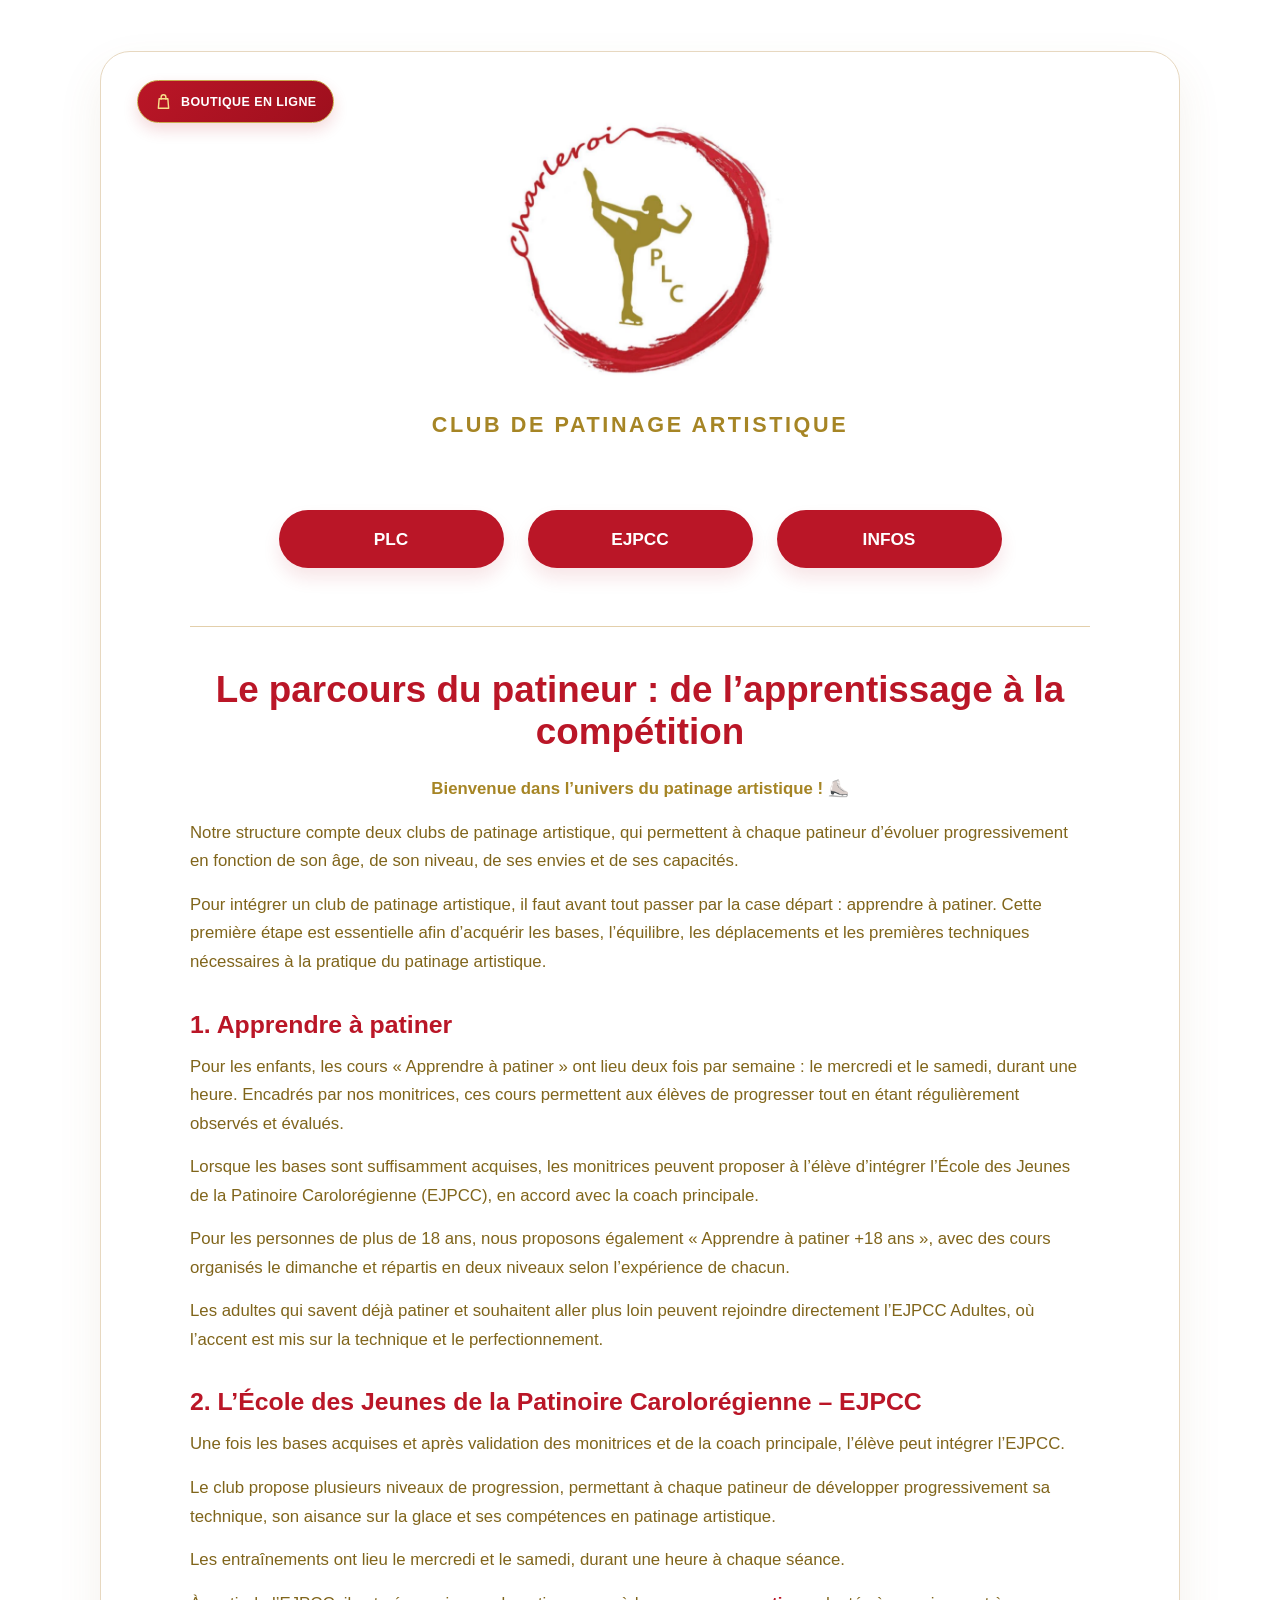
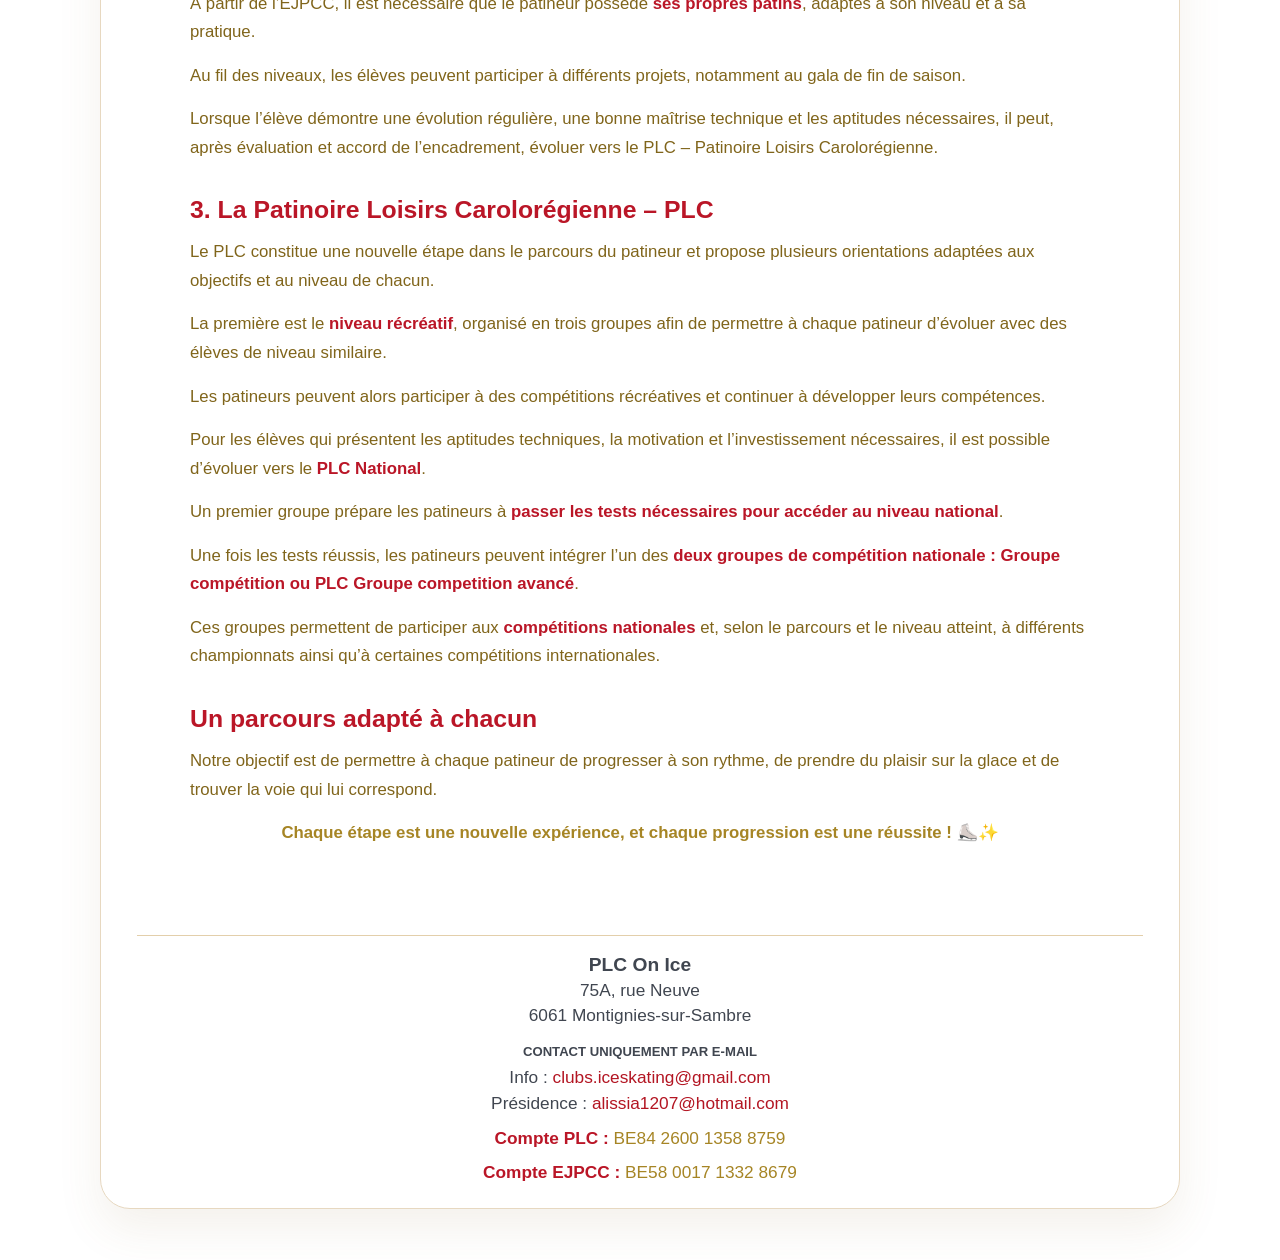
<file: index.html>
<!doctype html><html lang="fr"><head><meta charset="utf-8"><meta name="viewport" content="width=device-width,initial-scale=1"><title>PLC On Ice · Club de patinage artistique</title><link rel="stylesheet" href="/style.css"><link rel="stylesheet" href="/shop.css"><link rel="icon" href="/favicon.png"></head><body><main class="page"><section class="card home-card"><a class="shop-button home-shop-button" href="https://proshop.plc-on-ice.be" target="_blank" rel="noopener noreferrer" aria-label="Ouvrir la boutique en ligne dans un nouvel onglet"><svg aria-hidden="true" viewBox="0 0 24 24"><path d="M6.5 8.5h11l1 12h-13l1-12Z"/><path d="M9 9V6.5a3 3 0 0 1 6 0V9"/></svg><span>Boutique en ligne</span></a><div class="home-content"><img class="home-logo" src="/logo.png" alt="Logo PLC On Ice"><h1 class="home-title">Club de patinage artistique</h1><nav class="actions"><a class="button" href="/plc/">PLC</a><a class="button" href="/ejpcc/">EJPCC</a><a class="button" href="/informations/">Infos</a></nav><article class="journey"><h2>Le parcours du patineur : de l’apprentissage à la compétition</h2><p class="highlight">Bienvenue dans l’univers du patinage artistique ! ⛸️</p><p>Notre structure compte deux clubs de patinage artistique, qui permettent à chaque patineur d’évoluer progressivement en fonction de son âge, de son niveau, de ses envies et de ses capacités.</p><p>Pour intégrer un club de patinage artistique, il faut avant tout passer par la case départ : apprendre à patiner. Cette première étape est essentielle afin d’acquérir les bases, l’équilibre, les déplacements et les premières techniques nécessaires à la pratique du patinage artistique.</p><h3>1. Apprendre à patiner</h3><p>Pour les enfants, les cours « Apprendre à patiner » ont lieu deux fois par semaine : le mercredi et le samedi, durant une heure. Encadrés par nos monitrices, ces cours permettent aux élèves de progresser tout en étant régulièrement observés et évalués.</p><p>Lorsque les bases sont suffisamment acquises, les monitrices peuvent proposer à l’élève d’intégrer l’École des Jeunes de la Patinoire Carolorégienne (EJPCC), en accord avec la coach principale.</p><p>Pour les personnes de plus de 18 ans, nous proposons également « Apprendre à patiner +18 ans », avec des cours organisés le dimanche et répartis en deux niveaux selon l’expérience de chacun.</p><p>Les adultes qui savent déjà patiner et souhaitent aller plus loin peuvent rejoindre directement l’EJPCC Adultes, où l’accent est mis sur la technique et le perfectionnement.</p><h3>2. L’École des Jeunes de la Patinoire Carolorégienne – EJPCC</h3><p>Une fois les bases acquises et après validation des monitrices et de la coach principale, l’élève peut intégrer l’EJPCC.</p><p>Le club propose plusieurs niveaux de progression, permettant à chaque patineur de développer progressivement sa technique, son aisance sur la glace et ses compétences en patinage artistique.</p><p>Les entraînements ont lieu le mercredi et le samedi, durant une heure à chaque séance.</p><p>À partir de l’EJPCC, il est nécessaire que le patineur possède <strong>ses propres patins</strong>, adaptés à son niveau et à sa pratique.</p><p>Au fil des niveaux, les élèves peuvent participer à différents projets, notamment au gala de fin de saison.</p><p>Lorsque l’élève démontre une évolution régulière, une bonne maîtrise technique et les aptitudes nécessaires, il peut, après évaluation et accord de l’encadrement, évoluer vers le PLC – Patinoire Loisirs Carolorégienne.</p><h3>3. La Patinoire Loisirs Carolorégienne – PLC</h3><p>Le PLC constitue une nouvelle étape dans le parcours du patineur et propose plusieurs orientations adaptées aux objectifs et au niveau de chacun.</p><p>La première est le <strong>niveau récréatif</strong>, organisé en trois groupes afin de permettre à chaque patineur d’évoluer avec des élèves de niveau similaire.</p><p>Les patineurs peuvent alors participer à des compétitions récréatives et continuer à développer leurs compétences.</p><p>Pour les élèves qui présentent les aptitudes techniques, la motivation et l’investissement nécessaires, il est possible d’évoluer vers le <strong>PLC National</strong>.</p><p>Un premier groupe prépare les patineurs à <strong>passer les tests nécessaires pour accéder au niveau national</strong>.</p><p>Une fois les tests réussis, les patineurs peuvent intégrer l’un des <strong>deux groupes de compétition nationale : Groupe compétition ou PLC Groupe competition avancé</strong>.</p><p>Ces groupes permettent de participer aux <strong>compétitions nationales</strong> et, selon le parcours et le niveau atteint, à différents championnats ainsi qu’à certaines compétitions internationales.</p><h3>Un parcours adapté à chacun</h3><p>Notre objectif est de permettre à chaque patineur de progresser à son rythme, de prendre du plaisir sur la glace et de trouver la voie qui lui correspond.</p><p class="highlight">Chaque étape est une nouvelle expérience, et chaque progression est une réussite ! ⛸️✨</p></article></div><footer><strong>PLC On Ice</strong><address>75A, rue Neuve<br>6061 Montignies-sur-Sambre</address><h2>Contact uniquement par e-mail</h2><p>Info : <a href="mailto:clubs.iceskating@gmail.com">clubs.iceskating@gmail.com</a></p><p>Présidence : <a href="mailto:alissia1207@hotmail.com">alissia1207@hotmail.com</a></p><p class="account"><strong>Compte PLC :</strong> BE84 2600 1358 8759</p><p class="account"><strong>Compte EJPCC :</strong> BE58 0017 1332 8679</p></footer></section></main></body></html>
</file>
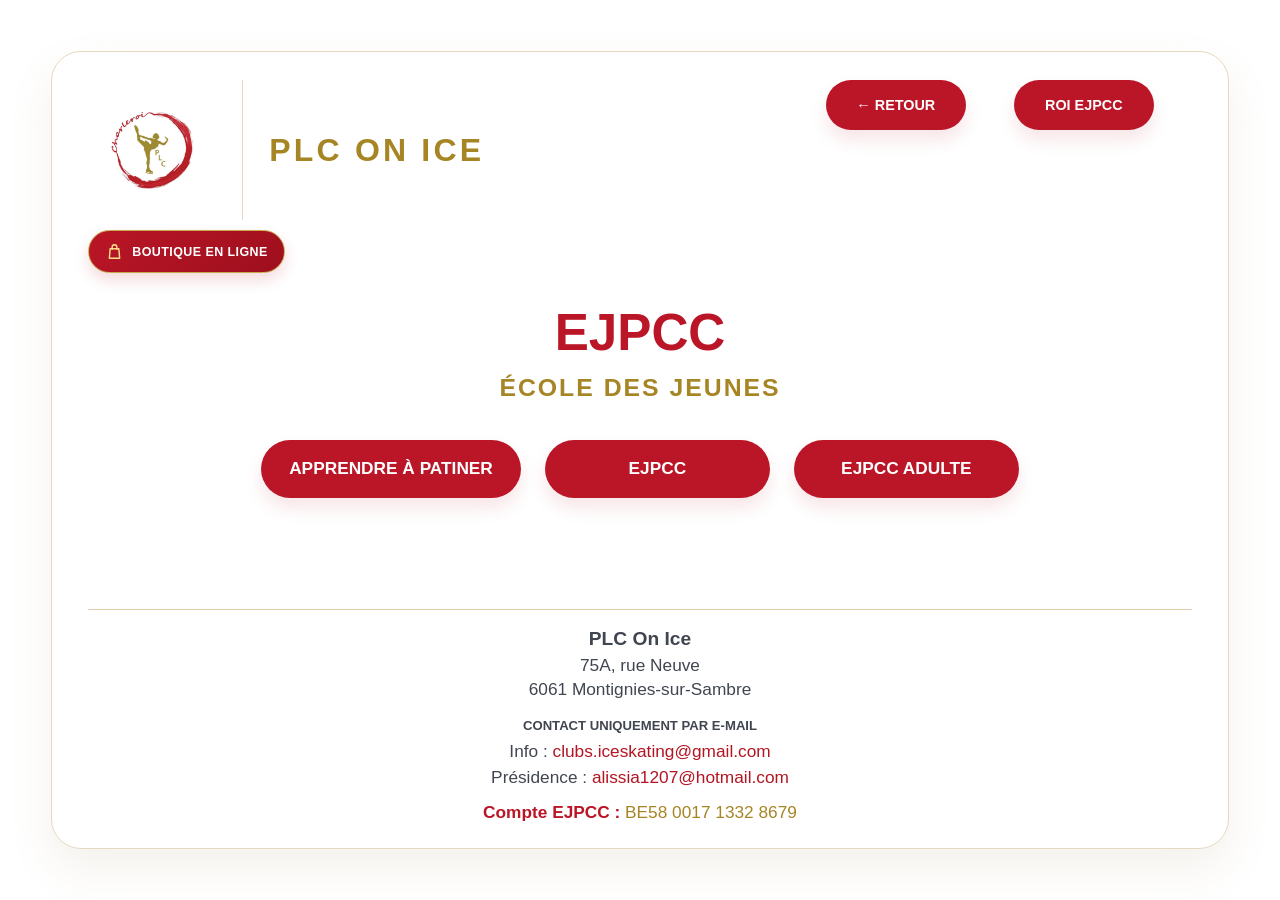
<file: ejpcc/index.html>
<!doctype html><html lang="fr"><head><meta charset="utf-8"><meta name="viewport" content="width=device-width,initial-scale=1"><title>EJPCC · PLC On Ice</title><meta name="description" content="Club de patinage artistique PLC On Ice à Montignies-sur-Sambre"><link rel="stylesheet" href="/style.css"><link rel="stylesheet" href="/shop.css"><link rel="icon" href="/favicon.png"><link rel="manifest" href="/manifest.json"></head><body><main class="page"><section class="card"><div class="topline"><div class="brand-area"><a class="brand" href="/"><img src="/logo.png" alt="Logo PLC On Ice"><span>PLC On Ice</span></a><a class="shop-button" href="https://proshop.plc-on-ice.be" target="_blank" rel="noopener noreferrer" aria-label="Ouvrir la boutique en ligne dans un nouvel onglet"><svg aria-hidden="true" viewBox="0 0 24 24"><path d="M6.5 8.5h11l1 12h-13l1-12Z"/><path d="M9 9V6.5a3 3 0 0 1 6 0V9"/></svg><span>Boutique en ligne</span></a></div><nav aria-label="Navigation de la page" style="display:flex;gap:10px;flex-wrap:wrap;justify-content:flex-end"><a class="button header-button" href="/">← Retour</a><a class="button header-button" href="/ejpcc/club/reglement/">ROI EJPCC</a></nav></div><section class="content"><h1 class="ejpcc-title">EJPCC</h1><p class="subtitle">École des jeunes</p><nav class="actions"><a class="button" href="/ejpcc/apprendre-a-patiner/">Apprendre à patiner</a><a class="button" href="/ejpcc/club/">EJPCC</a><a class="button" href="/ejpcc/adulte/">EJPCC Adulte</a></nav></section><footer><strong>PLC On Ice</strong><address>75A, rue Neuve<br>6061 Montignies-sur-Sambre</address><h2>Contact uniquement par e-mail</h2><p>Info : <a href="mailto:clubs.iceskating@gmail.com">clubs.iceskating@gmail.com</a></p><p>Présidence : <a href="mailto:alissia1207@hotmail.com">alissia1207@hotmail.com</a></p><p class="account"><strong>Compte EJPCC :</strong> BE58 0017 1332 8679</p></footer></section></main></body></html>
</file>
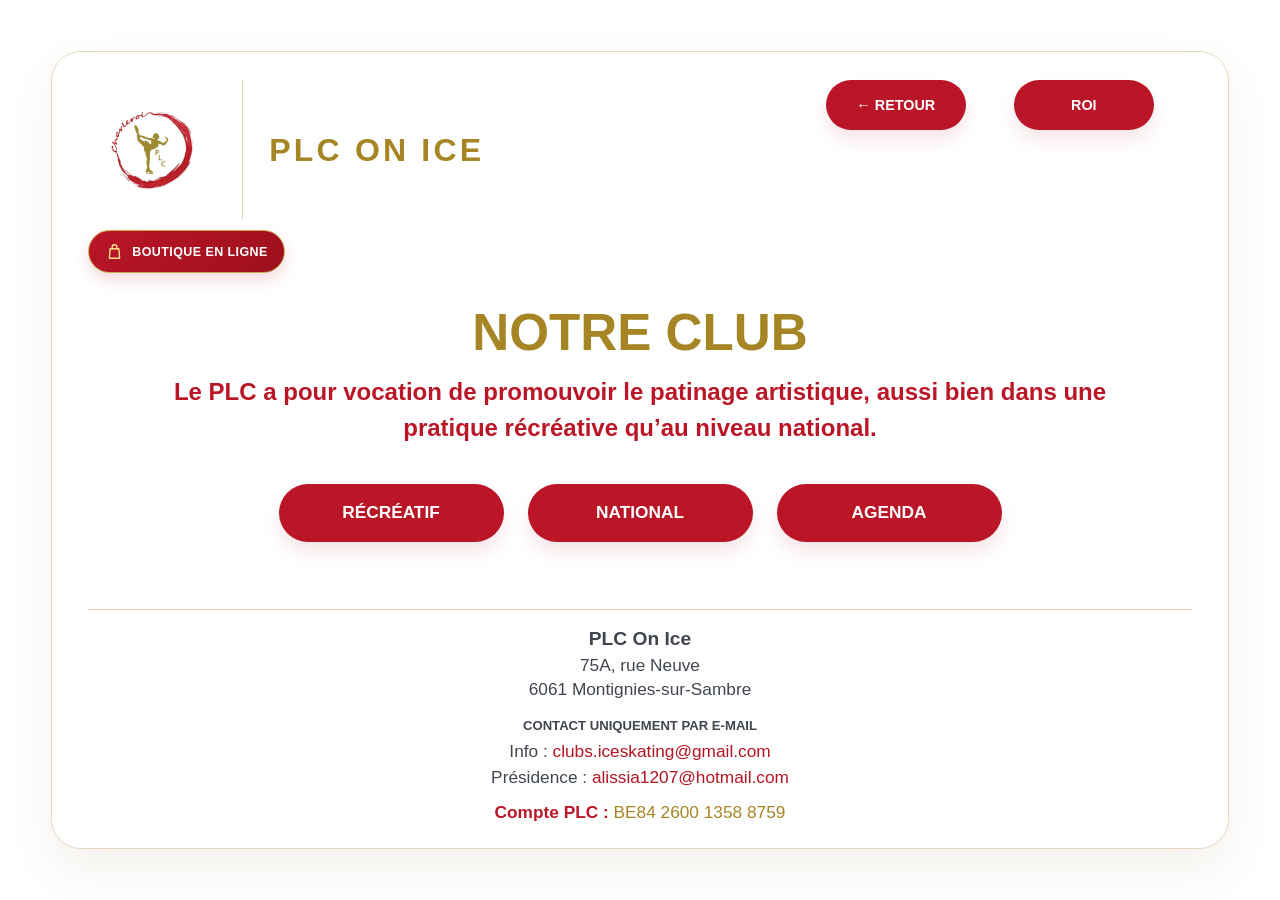
<file: plc/index.html>
<!doctype html><html lang="fr"><head><meta charset="utf-8"><meta name="viewport" content="width=device-width,initial-scale=1"><title>PLC · PLC On Ice</title><meta name="description" content="Club de patinage artistique PLC On Ice à Montignies-sur-Sambre"><link rel="stylesheet" href="/style.css"><link rel="stylesheet" href="/shop.css"><link rel="icon" href="/favicon.png"><link rel="manifest" href="/manifest.json"></head><body><main class="page"><section class="card"><div class="topline"><div class="brand-area"><a class="brand" href="/"><img src="/logo.png" alt="Logo PLC On Ice"><span>PLC On Ice</span></a><a class="shop-button" href="https://proshop.plc-on-ice.be" target="_blank" rel="noopener noreferrer" aria-label="Ouvrir la boutique en ligne dans un nouvel onglet"><svg aria-hidden="true" viewBox="0 0 24 24"><path d="M6.5 8.5h11l1 12h-13l1-12Z"/><path d="M9 9V6.5a3 3 0 0 1 6 0V9"/></svg><span>Boutique en ligne</span></a></div><nav aria-label="Navigation de la page" style="display:flex;gap:10px;flex-wrap:wrap;justify-content:flex-end"><a class="button header-button" href="/">← Retour</a><a class="button header-button" href="/plc/recreatif/reglement/">ROI</a></nav></div><section class="content"><h1>Notre club</h1><p class="intro">Le PLC a pour vocation de promouvoir le patinage artistique, aussi bien dans une pratique récréative qu’au niveau national.</p><nav class="actions"><a class="button" href="/plc/recreatif/">Récréatif</a><a class="button" href="/plc/national/">National</a><a class="button" href="https://agenda.plc-on-ice.be/connexion">Agenda</a></nav></section><footer><strong>PLC On Ice</strong><address>75A, rue Neuve<br>6061 Montignies-sur-Sambre</address><h2>Contact uniquement par e-mail</h2><p>Info : <a href="mailto:clubs.iceskating@gmail.com">clubs.iceskating@gmail.com</a></p><p>Présidence : <a href="mailto:alissia1207@hotmail.com">alissia1207@hotmail.com</a></p><p class="account"><strong>Compte PLC :</strong> BE84 2600 1358 8759</p></footer></section></main></body></html>
</file>
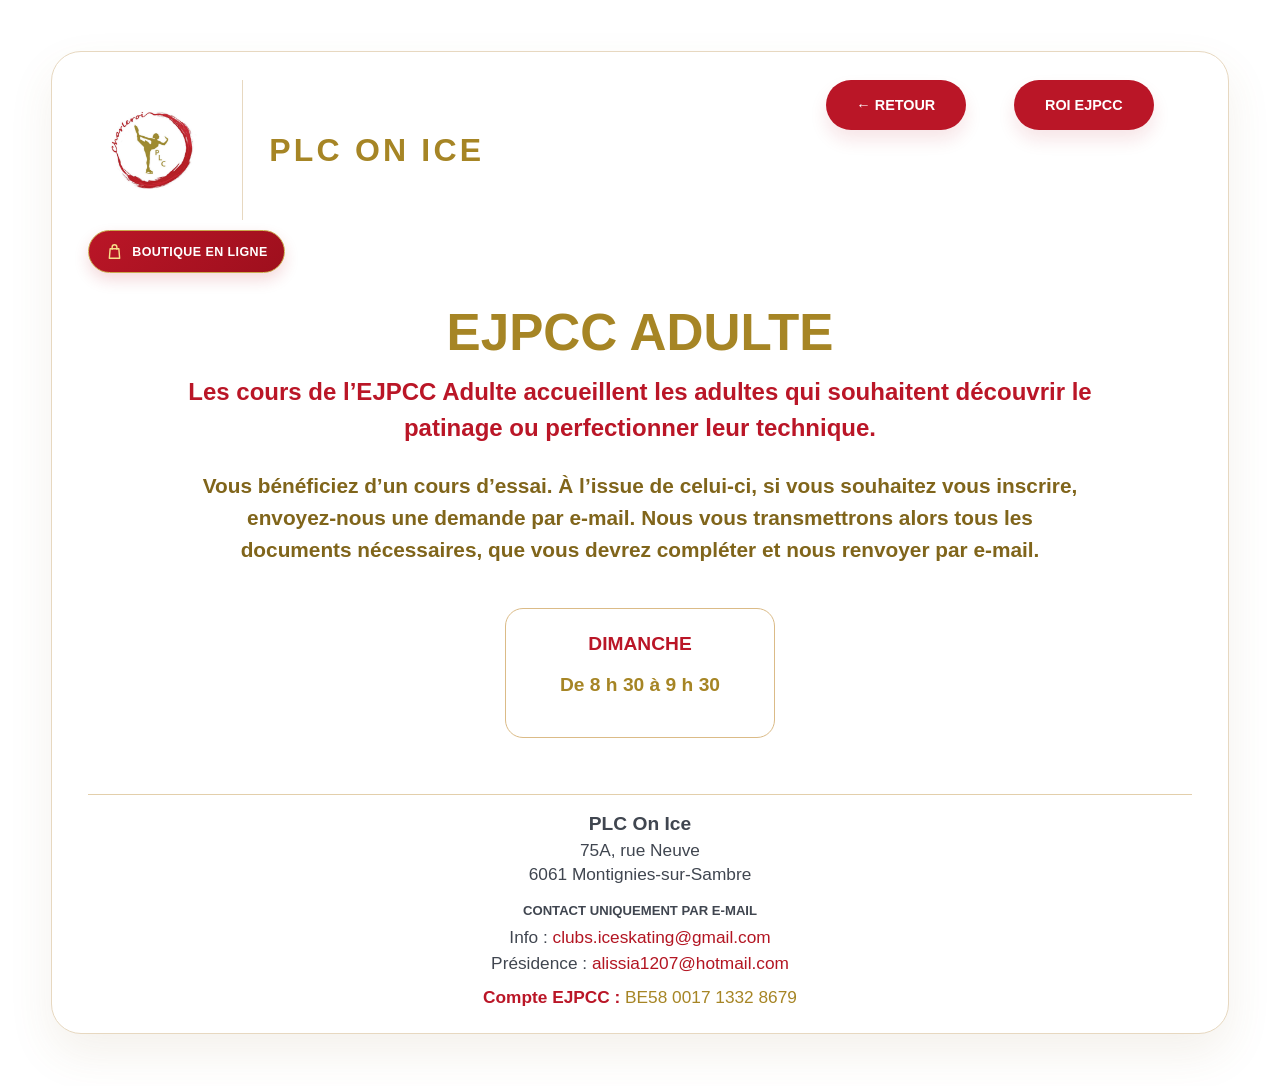
<file: ejpcc/adulte/index.html>
<!doctype html><html lang="fr"><head><meta charset="utf-8"><meta name="viewport" content="width=device-width,initial-scale=1"><title>EJPCC Adulte · PLC On Ice</title><meta name="description" content="Club de patinage artistique PLC On Ice à Montignies-sur-Sambre"><link rel="stylesheet" href="/style.css"><link rel="stylesheet" href="/shop.css"><link rel="icon" href="/favicon.png"><link rel="manifest" href="/manifest.json"></head><body><main class="page"><section class="card"><div class="topline"><div class="brand-area"><a class="brand" href="/ejpcc/"><img src="/logo.png" alt="Logo PLC On Ice"><span>PLC On Ice</span></a><a class="shop-button" href="https://proshop.plc-on-ice.be" target="_blank" rel="noopener noreferrer" aria-label="Ouvrir la boutique en ligne dans un nouvel onglet"><svg aria-hidden="true" viewBox="0 0 24 24"><path d="M6.5 8.5h11l1 12h-13l1-12Z"/><path d="M9 9V6.5a3 3 0 0 1 6 0V9"/></svg><span>Boutique en ligne</span></a></div><nav aria-label="Navigation de la page" style="display:flex;gap:10px;flex-wrap:wrap;justify-content:flex-end"><a class="button header-button" href="/ejpcc/">← Retour</a><a class="button header-button" href="/ejpcc/club/reglement/">ROI EJPCC</a></nav></div><section class="content"><h1>EJPCC Adulte</h1><p class="intro">Les cours de l’EJPCC Adulte accueillent les adultes qui souhaitent découvrir le patinage ou perfectionner leur technique.</p><p class="note">Vous bénéficiez d’un cours d’essai. À l’issue de celui-ci, si vous souhaitez vous inscrire, envoyez-nous une demande par e-mail. Nous vous transmettrons alors tous les documents nécessaires, que vous devrez compléter et nous renvoyer par e-mail.</p><div class="details centered-hours" style="display:flex;justify-content:center;flex-wrap:wrap"><article class="detail" style="flex:0 1 270px;width:100%"><h2>Dimanche</h2><p>De 8 h 30 à 9 h 30 </p></article></div></section><footer><strong>PLC On Ice</strong><address>75A, rue Neuve<br>6061 Montignies-sur-Sambre</address><h2>Contact uniquement par e-mail</h2><p>Info : <a href="mailto:clubs.iceskating@gmail.com">clubs.iceskating@gmail.com</a></p><p>Présidence : <a href="mailto:alissia1207@hotmail.com">alissia1207@hotmail.com</a></p><p class="account"><strong>Compte EJPCC :</strong> BE58 0017 1332 8679</p></footer></section></main></body></html>
</file>
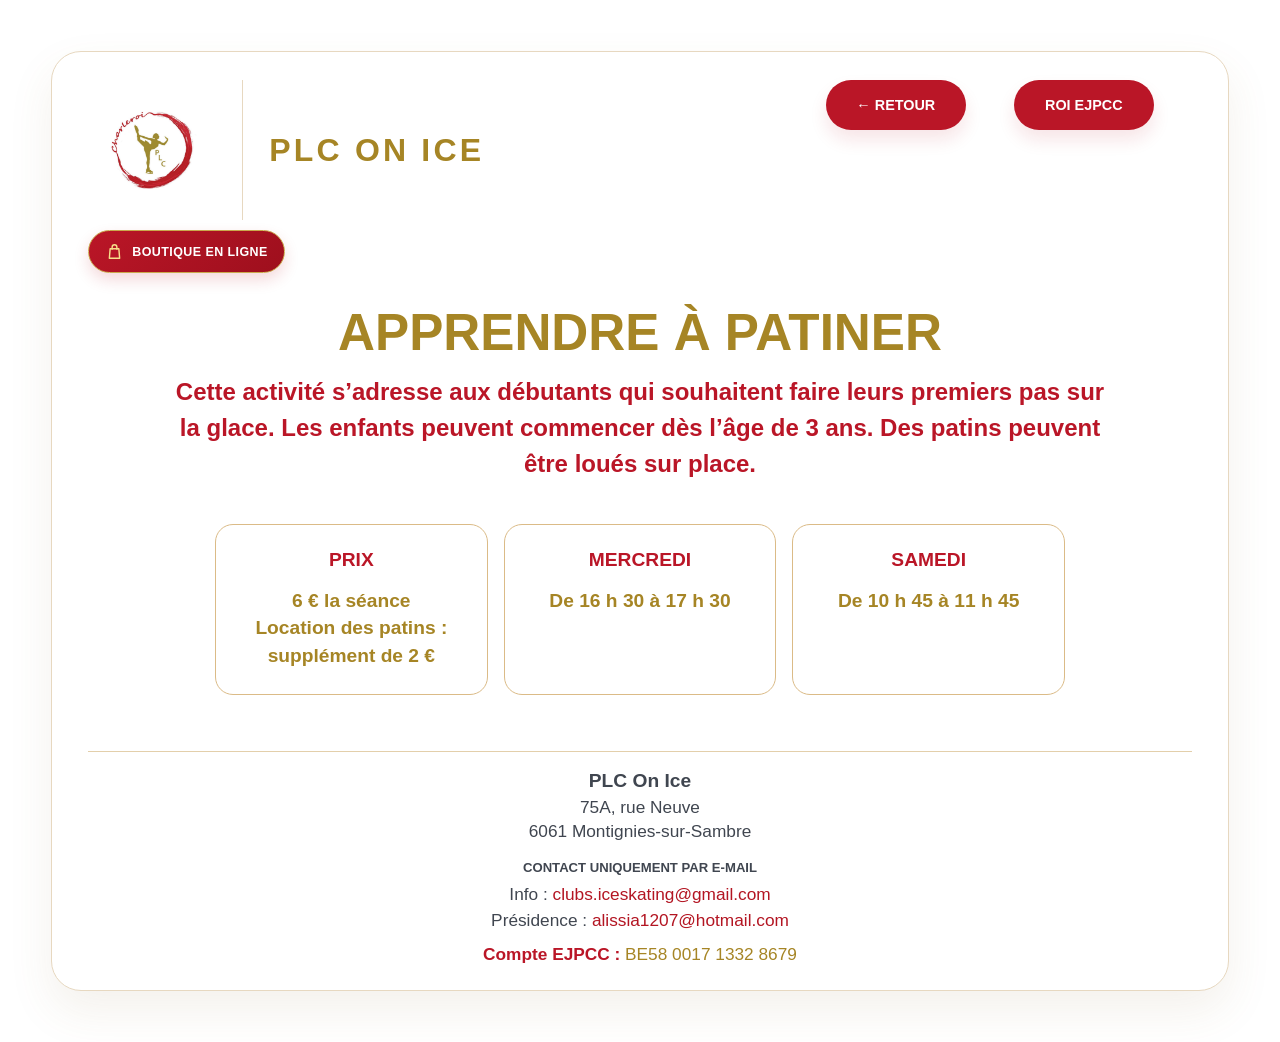
<file: ejpcc/apprendre-a-patiner/index.html>
<!doctype html><html lang="fr"><head><meta charset="utf-8"><meta name="viewport" content="width=device-width,initial-scale=1"><title>Apprendre à patiner · PLC On Ice</title><meta name="description" content="Club de patinage artistique PLC On Ice à Montignies-sur-Sambre"><link rel="stylesheet" href="/style.css"><link rel="stylesheet" href="/shop.css"><link rel="icon" href="/favicon.png"><link rel="manifest" href="/manifest.json"></head><body><main class="page"><section class="card"><div class="topline"><div class="brand-area"><a class="brand" href="/ejpcc/"><img src="/logo.png" alt="Logo PLC On Ice"><span>PLC On Ice</span></a><a class="shop-button" href="https://proshop.plc-on-ice.be" target="_blank" rel="noopener noreferrer" aria-label="Ouvrir la boutique en ligne dans un nouvel onglet"><svg aria-hidden="true" viewBox="0 0 24 24"><path d="M6.5 8.5h11l1 12h-13l1-12Z"/><path d="M9 9V6.5a3 3 0 0 1 6 0V9"/></svg><span>Boutique en ligne</span></a></div><nav aria-label="Navigation de la page" style="display:flex;gap:10px;flex-wrap:wrap;justify-content:flex-end"><a class="button header-button" href="/ejpcc/">← Retour</a><a class="button header-button" href="/ejpcc/club/reglement/">ROI EJPCC</a></nav></div><section class="content"><h1>Apprendre à patiner</h1><p class="intro">Cette activité s’adresse aux débutants qui souhaitent faire leurs premiers pas sur la glace. Les enfants peuvent commencer dès l’âge de 3 ans. Des patins peuvent être loués sur place.</p><div class="details"><article class="detail"><h2>Prix</h2><p>6 € la séance<br>Location des patins : supplément de 2 €</p></article><article class="detail"><h2>Mercredi</h2><p>De 16 h 30 à 17 h 30</p></article><article class="detail"><h2>Samedi</h2><p>De 10 h 45 à 11 h 45</p></article></div></section><footer><strong>PLC On Ice</strong><address>75A, rue Neuve<br>6061 Montignies-sur-Sambre</address><h2>Contact uniquement par e-mail</h2><p>Info : <a href="mailto:clubs.iceskating@gmail.com">clubs.iceskating@gmail.com</a></p><p>Présidence : <a href="mailto:alissia1207@hotmail.com">alissia1207@hotmail.com</a></p><p class="account"><strong>Compte EJPCC :</strong> BE58 0017 1332 8679</p></footer></section></main></body></html>
</file>
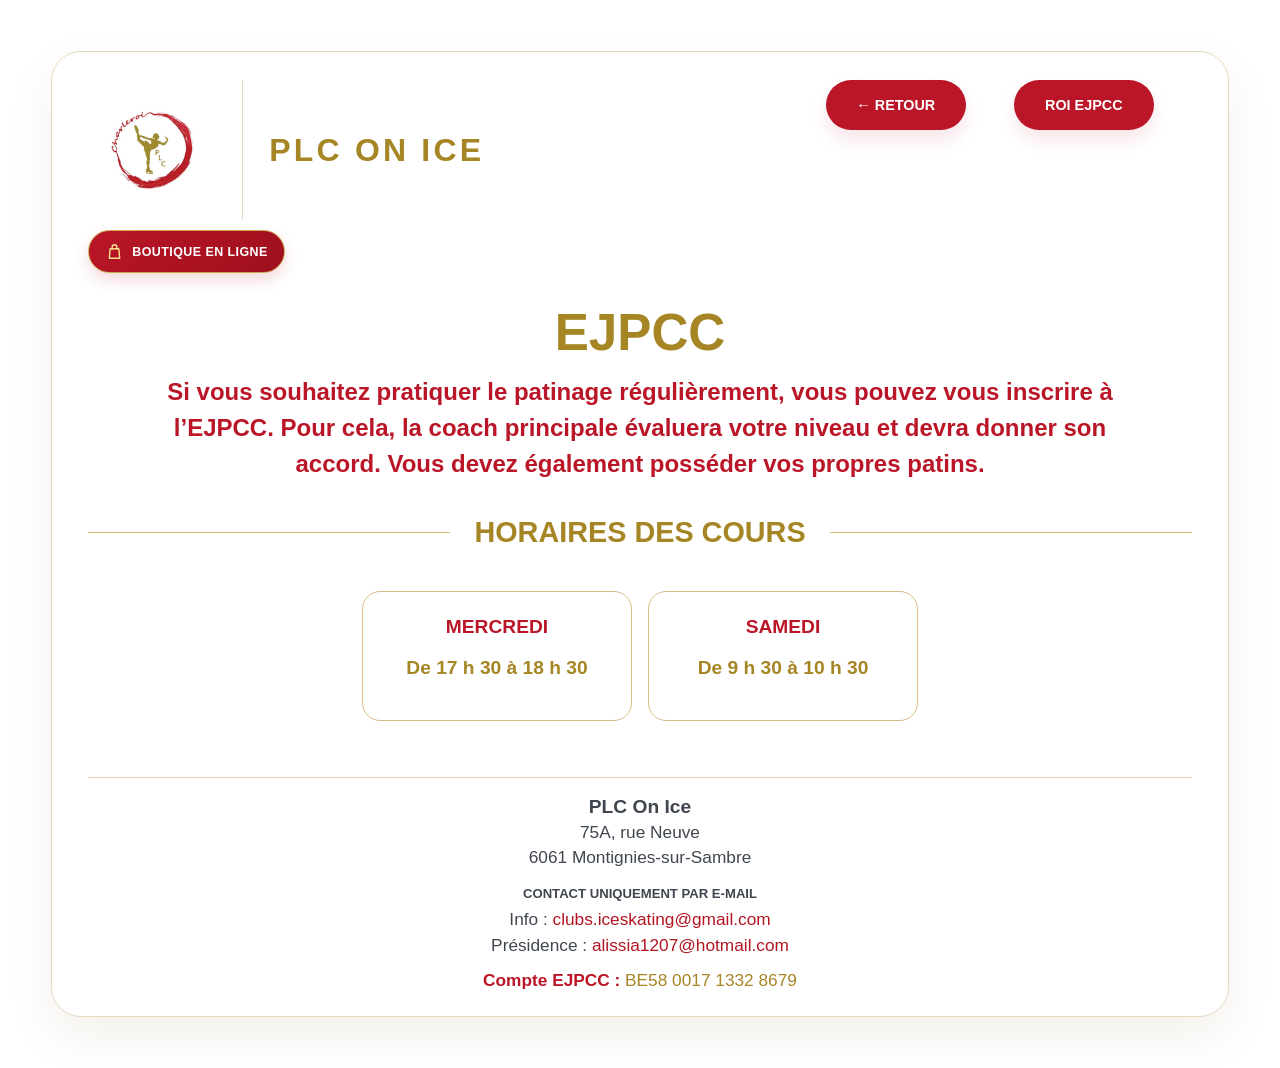
<file: ejpcc/club/index.html>
<!doctype html><html lang="fr"><head><meta charset="utf-8"><meta name="viewport" content="width=device-width,initial-scale=1"><title>EJPCC · PLC On Ice</title><meta name="description" content="Club de patinage artistique PLC On Ice à Montignies-sur-Sambre"><link rel="stylesheet" href="/style.css"><link rel="stylesheet" href="/shop.css"><link rel="icon" href="/favicon.png"><link rel="manifest" href="/manifest.json"></head><body><main class="page"><section class="card"><div class="topline"><div class="brand-area"><a class="brand" href="/ejpcc/"><img src="/logo.png" alt="Logo PLC On Ice"><span>PLC On Ice</span></a><a class="shop-button" href="https://proshop.plc-on-ice.be" target="_blank" rel="noopener noreferrer" aria-label="Ouvrir la boutique en ligne dans un nouvel onglet"><svg aria-hidden="true" viewBox="0 0 24 24"><path d="M6.5 8.5h11l1 12h-13l1-12Z"/><path d="M9 9V6.5a3 3 0 0 1 6 0V9"/></svg><span>Boutique en ligne</span></a></div><nav aria-label="Navigation de la page" style="display:flex;gap:10px;flex-wrap:wrap;justify-content:flex-end"><a class="button header-button" href="/ejpcc/">← Retour</a><a class="button header-button" href="/ejpcc/club/reglement/">ROI EJPCC</a></nav></div><section class="content"><h1>EJPCC</h1><p class="intro">Si vous souhaitez pratiquer le patinage régulièrement, vous pouvez vous inscrire à l’EJPCC. Pour cela, la coach principale évaluera votre niveau et devra donner son accord. Vous devez également posséder vos propres patins.</p><h2 class="section-heading">Horaires des cours</h2><div class="details centered-hours" style="display:flex;justify-content:center;flex-wrap:wrap"><article class="detail" style="flex:0 1 270px;width:100%"><h2>Mercredi</h2><p>De 17 h 30 à 18 h 30</p></article><article class="detail" style="flex:0 1 270px;width:100%"><h2>Samedi</h2><p>De 9 h 30 à 10 h 30</p></article></div></section><footer><strong>PLC On Ice</strong><address>75A, rue Neuve<br>6061 Montignies-sur-Sambre</address><h2>Contact uniquement par e-mail</h2><p>Info : <a href="mailto:clubs.iceskating@gmail.com">clubs.iceskating@gmail.com</a></p><p>Présidence : <a href="mailto:alissia1207@hotmail.com">alissia1207@hotmail.com</a></p><p class="account"><strong>Compte EJPCC :</strong> BE58 0017 1332 8679</p></footer></section></main></body></html>
</file>
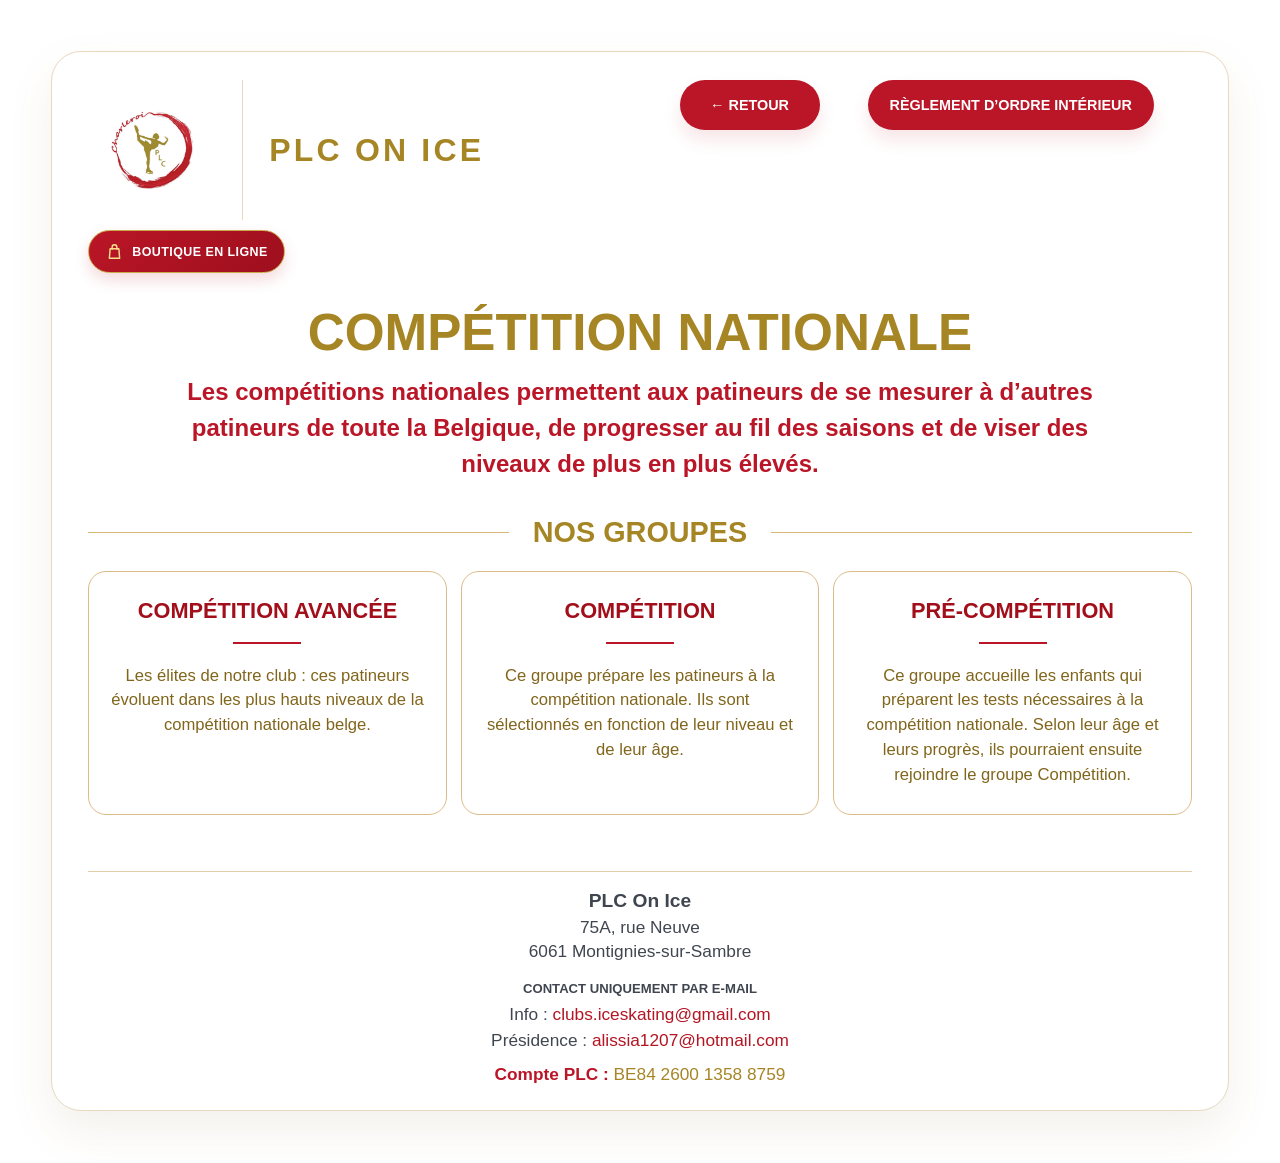
<file: plc/national/index.html>
<!doctype html><html lang="fr"><head><meta charset="utf-8"><meta name="viewport" content="width=device-width,initial-scale=1"><title>Compétition nationale · PLC On Ice</title><meta name="description" content="Club de patinage artistique PLC On Ice à Montignies-sur-Sambre"><link rel="stylesheet" href="/style.css"><link rel="stylesheet" href="/shop.css"><link rel="icon" href="/favicon.png"><link rel="manifest" href="/manifest.json"></head><body><main class="page"><section class="card"><div class="topline"><div class="brand-area"><a class="brand" href="/plc/"><img src="/logo.png" alt="Logo PLC On Ice"><span>PLC On Ice</span></a><a class="shop-button" href="https://proshop.plc-on-ice.be" target="_blank" rel="noopener noreferrer" aria-label="Ouvrir la boutique en ligne dans un nouvel onglet"><svg aria-hidden="true" viewBox="0 0 24 24"><path d="M6.5 8.5h11l1 12h-13l1-12Z"/><path d="M9 9V6.5a3 3 0 0 1 6 0V9"/></svg><span>Boutique en ligne</span></a></div><nav aria-label="Navigation de la page" style="display:flex;gap:10px;flex-wrap:wrap;justify-content:flex-end"><a class="button header-button" href="/plc/">← Retour</a><a class="button header-button" href="/plc/national/reglements/">Règlement d’ordre intérieur</a></nav></div><section class="content"><h1>Compétition nationale</h1><p class="intro">Les compétitions nationales permettent aux patineurs de se mesurer à d’autres patineurs de toute la Belgique, de progresser au fil des saisons et de viser des niveaux de plus en plus élevés.</p><h2 class="section-heading">Nos groupes</h2><div class="grid"><article class="panel"><h3>Compétition avancée</h3><p>Les élites de notre club : ces patineurs évoluent dans les plus hauts niveaux de la compétition nationale belge.</p></article><article class="panel"><h3>Compétition</h3><p>Ce groupe prépare les patineurs à la compétition nationale. Ils sont sélectionnés en fonction de leur niveau et de leur âge.</p></article><article class="panel"><h3>Pré-compétition</h3><p>Ce groupe accueille les enfants qui préparent les tests nécessaires à la compétition nationale. Selon leur âge et leurs progrès, ils pourraient ensuite rejoindre le groupe Compétition.</p></article></div></section><footer><strong>PLC On Ice</strong><address>75A, rue Neuve<br>6061 Montignies-sur-Sambre</address><h2>Contact uniquement par e-mail</h2><p>Info : <a href="mailto:clubs.iceskating@gmail.com">clubs.iceskating@gmail.com</a></p><p>Présidence : <a href="mailto:alissia1207@hotmail.com">alissia1207@hotmail.com</a></p><p class="account"><strong>Compte PLC :</strong> BE84 2600 1358 8759</p></footer></section></main></body></html>
</file>
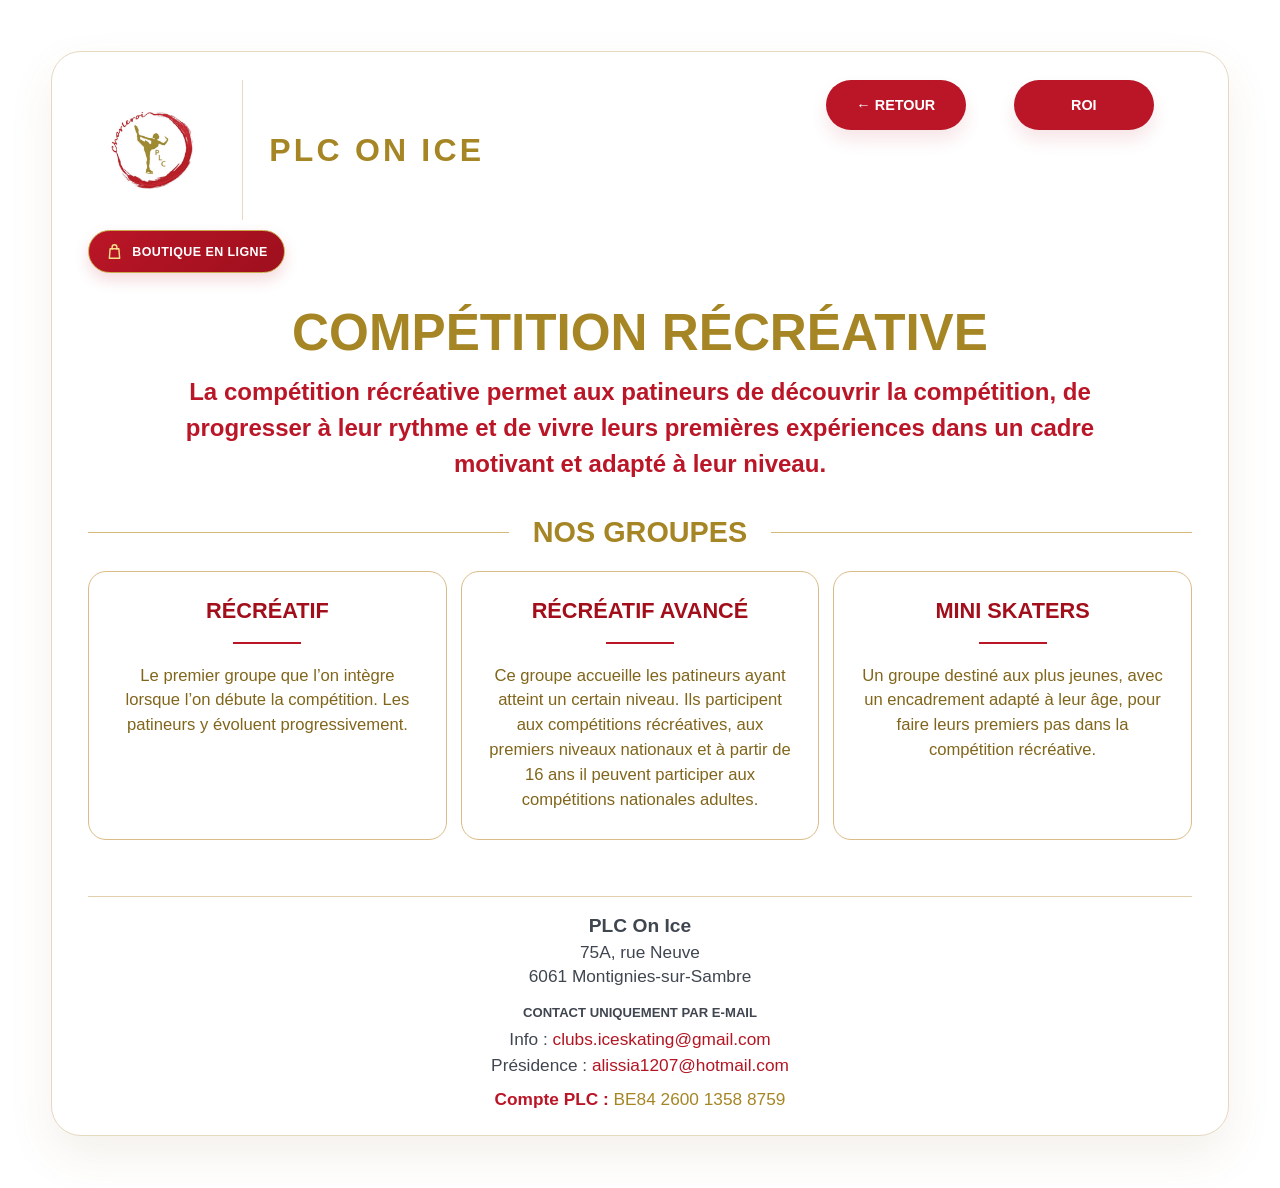
<file: plc/recreatif/index.html>
<!doctype html><html lang="fr"><head><meta charset="utf-8"><meta name="viewport" content="width=device-width,initial-scale=1"><title>Compétition récréative · PLC On Ice</title><meta name="description" content="Club de patinage artistique PLC On Ice à Montignies-sur-Sambre"><link rel="stylesheet" href="/style.css"><link rel="stylesheet" href="/shop.css"><link rel="icon" href="/favicon.png"><link rel="manifest" href="/manifest.json"></head><body><main class="page"><section class="card"><div class="topline"><div class="brand-area"><a class="brand" href="/plc/"><img src="/logo.png" alt="Logo PLC On Ice"><span>PLC On Ice</span></a><a class="shop-button" href="https://proshop.plc-on-ice.be" target="_blank" rel="noopener noreferrer" aria-label="Ouvrir la boutique en ligne dans un nouvel onglet"><svg aria-hidden="true" viewBox="0 0 24 24"><path d="M6.5 8.5h11l1 12h-13l1-12Z"/><path d="M9 9V6.5a3 3 0 0 1 6 0V9"/></svg><span>Boutique en ligne</span></a></div><nav aria-label="Navigation de la page" style="display:flex;gap:10px;flex-wrap:wrap;justify-content:flex-end"><a class="button header-button" href="/plc/">← Retour</a><a class="button header-button" href="/plc/recreatif/reglement/">ROI</a></nav></div><section class="content"><h1>Compétition récréative</h1><p class="intro">La compétition récréative permet aux patineurs de découvrir la compétition, de progresser à leur rythme et de vivre leurs premières expériences dans un cadre motivant et adapté à leur niveau.</p><h2 class="section-heading">Nos groupes</h2><div class="grid"><article class="panel"><h3>Récréatif</h3><p>Le premier groupe que l’on intègre lorsque l’on débute la compétition. Les patineurs y évoluent progressivement.</p></article><article class="panel"><h3>Récréatif avancé</h3><p>Ce groupe accueille les patineurs ayant atteint un certain niveau. Ils participent aux compétitions récréatives, aux premiers niveaux nationaux et à partir de 16 ans il peuvent participer aux compétitions nationales adultes.</p></article><article class="panel"><h3>Mini Skaters</h3><p>Un groupe destiné aux plus jeunes, avec un encadrement adapté à leur âge, pour faire leurs premiers pas dans la compétition récréative.</p></article></div></section><footer><strong>PLC On Ice</strong><address>75A, rue Neuve<br>6061 Montignies-sur-Sambre</address><h2>Contact uniquement par e-mail</h2><p>Info : <a href="mailto:clubs.iceskating@gmail.com">clubs.iceskating@gmail.com</a></p><p>Présidence : <a href="mailto:alissia1207@hotmail.com">alissia1207@hotmail.com</a></p><p class="account"><strong>Compte PLC :</strong> BE84 2600 1358 8759</p></footer></section></main></body></html>
</file>
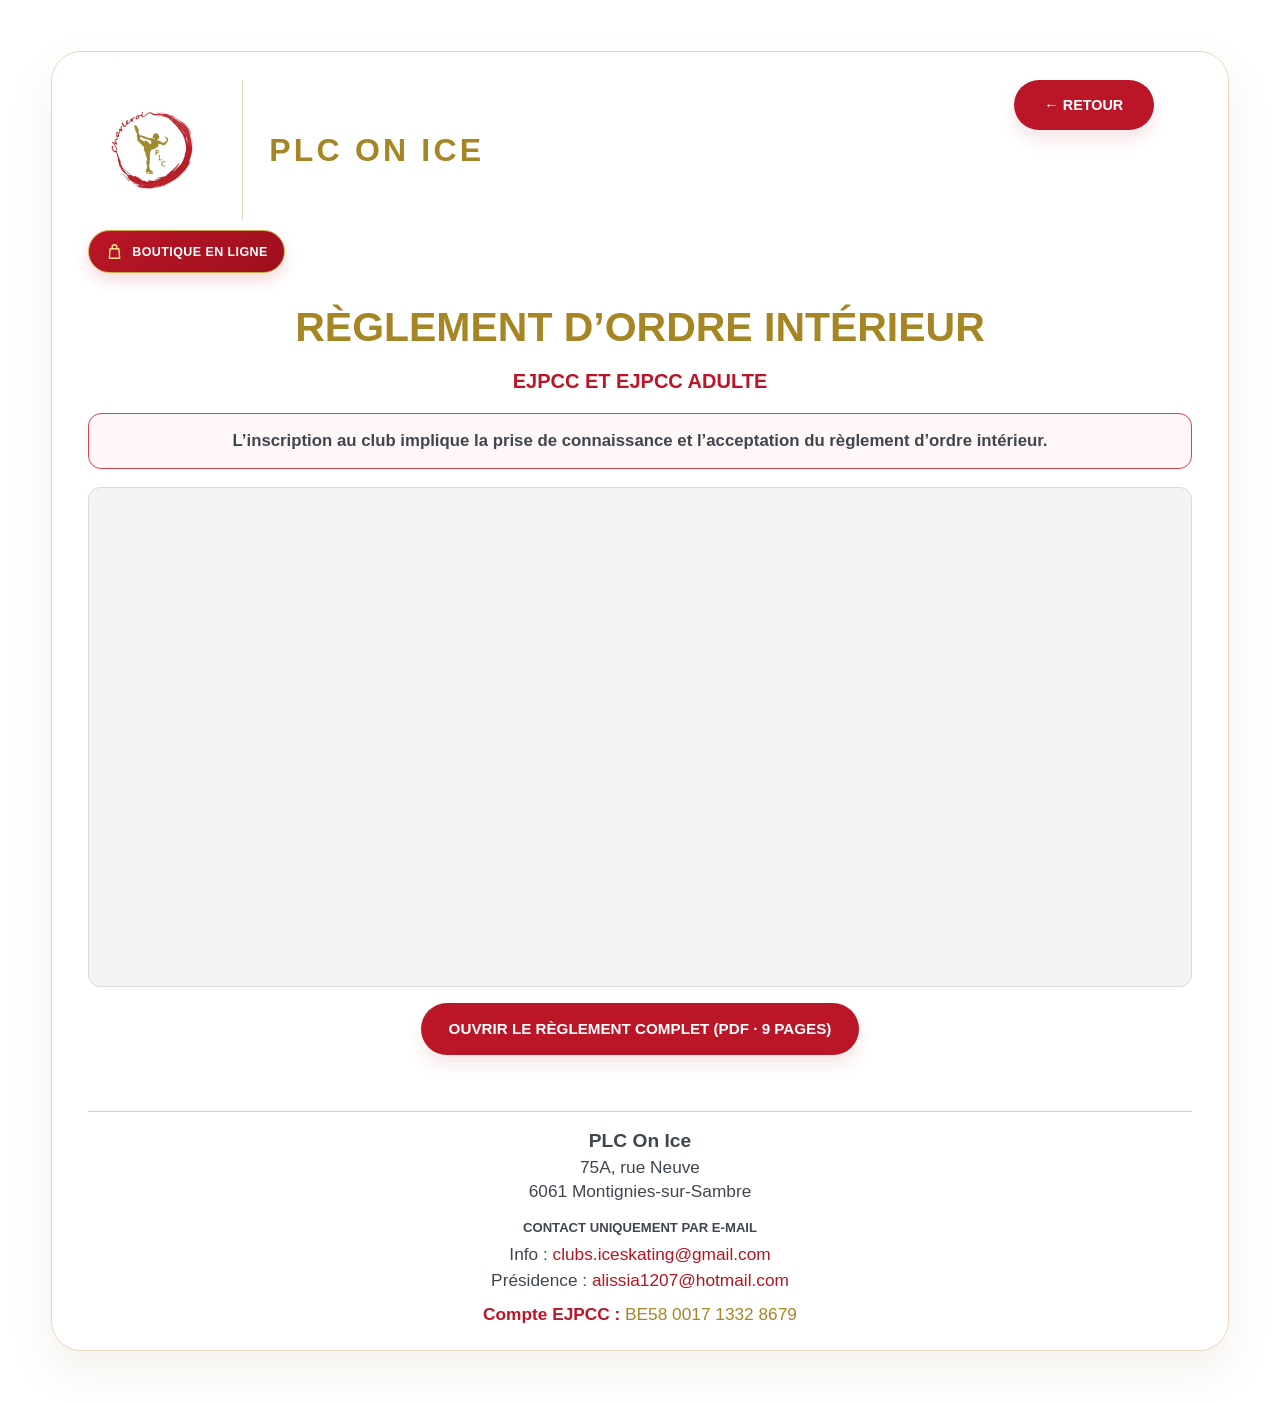
<file: ejpcc/club/reglement/index.html>
<!doctype html><html lang="fr"><head><meta charset="utf-8"><meta name="viewport" content="width=device-width,initial-scale=1"><title>Règlement d’ordre intérieur EJPCC · PLC On Ice</title><meta name="description" content="Club de patinage artistique PLC On Ice à Montignies-sur-Sambre"><link rel="stylesheet" href="/style.css"><link rel="stylesheet" href="/shop.css"><link rel="icon" href="/favicon.png"><link rel="manifest" href="/manifest.json"></head><body><main class="page"><section class="card"><div class="topline"><div class="brand-area"><a class="brand" href="/ejpcc/club/"><img src="/logo.png" alt="Logo PLC On Ice"><span>PLC On Ice</span></a><a class="shop-button" href="https://proshop.plc-on-ice.be" target="_blank" rel="noopener noreferrer" aria-label="Ouvrir la boutique en ligne dans un nouvel onglet"><svg aria-hidden="true" viewBox="0 0 24 24"><path d="M6.5 8.5h11l1 12h-13l1-12Z"/><path d="M9 9V6.5a3 3 0 0 1 6 0V9"/></svg><span>Boutique en ligne</span></a></div><nav aria-label="Navigation de la page" style="display:flex;gap:10px;flex-wrap:wrap;justify-content:flex-end"><a class="button header-button" href="/ejpcc/club/">← Retour</a></nav></div><section class="content"><h1 class="rules-title">Règlement d’ordre intérieur</h1><p class="rules-subtitle">EJPCC et EJPCC Adulte</p><p class="acceptance">L’inscription au club implique la prise de connaissance et l’acceptation du règlement d’ordre intérieur.</p><div class="document-frame"><iframe src="/documents/reglement-ejpcc-et-ejpcc-adulte.pdf" title="le règlement complet"></iframe></div><a class="button document-button" href="/documents/reglement-ejpcc-et-ejpcc-adulte.pdf" target="_blank">Ouvrir le règlement complet (PDF · 9 pages)</a></section><footer><strong>PLC On Ice</strong><address>75A, rue Neuve<br>6061 Montignies-sur-Sambre</address><h2>Contact uniquement par e-mail</h2><p>Info : <a href="mailto:clubs.iceskating@gmail.com">clubs.iceskating@gmail.com</a></p><p>Présidence : <a href="mailto:alissia1207@hotmail.com">alissia1207@hotmail.com</a></p><p class="account"><strong>Compte EJPCC :</strong> BE58 0017 1332 8679</p></footer></section></main></body></html>
</file>
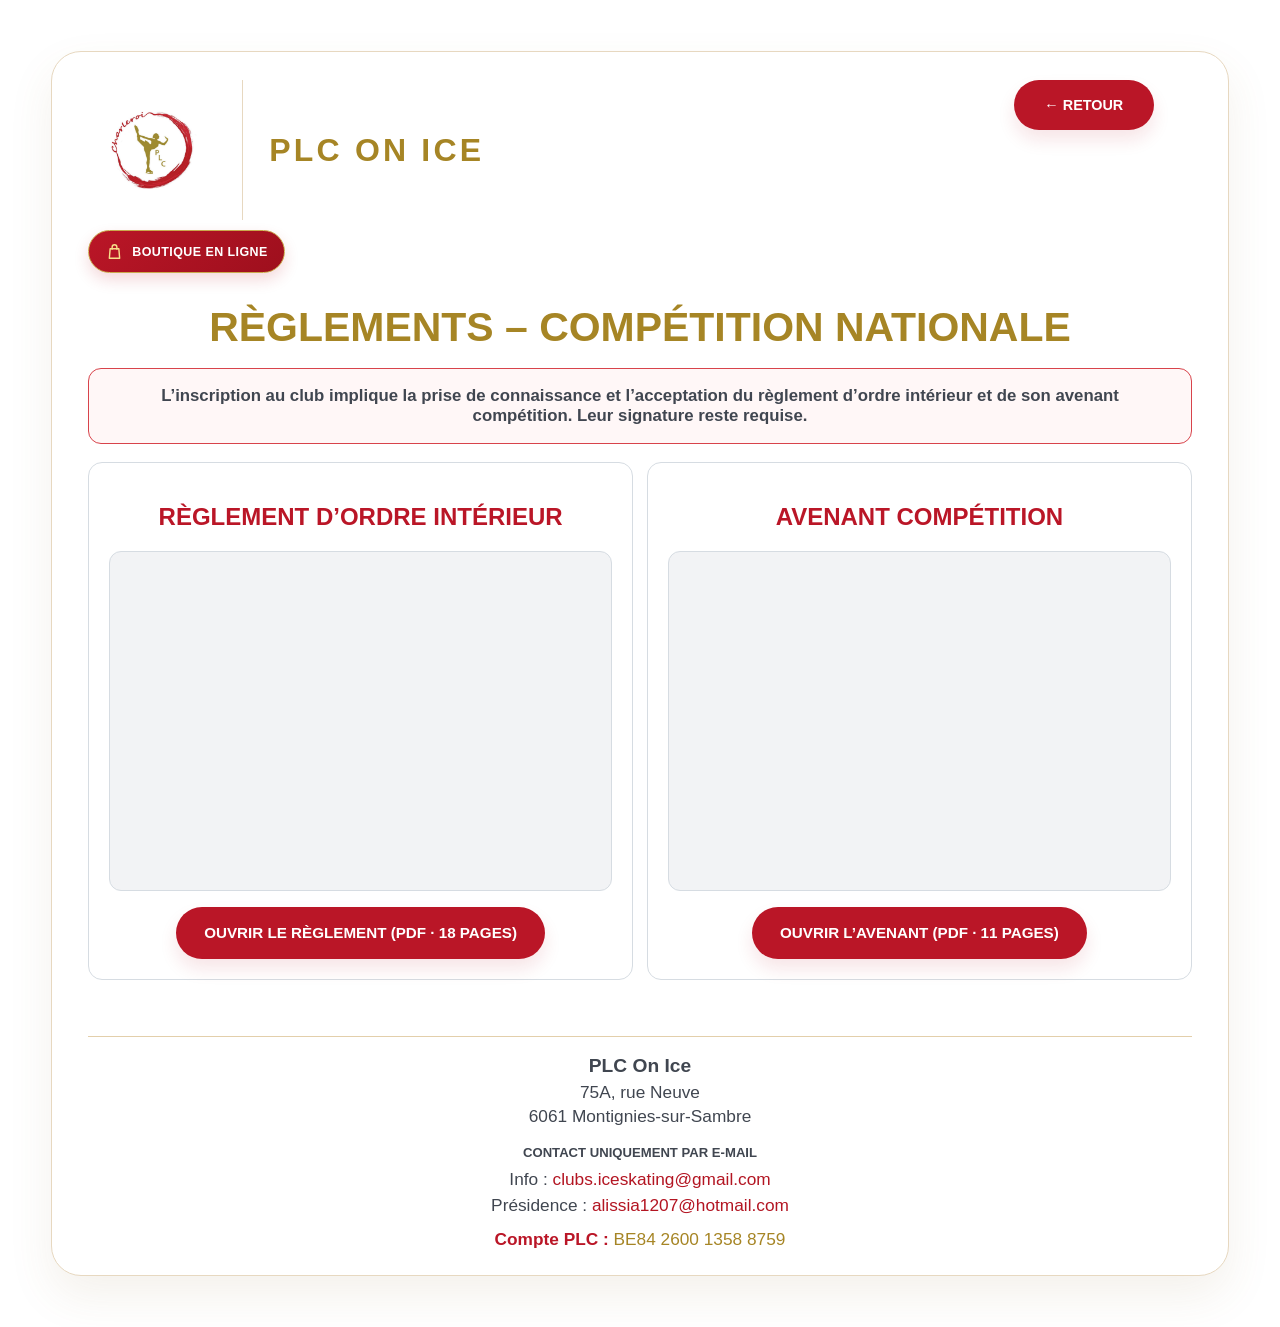
<file: plc/national/reglements/index.html>
<!doctype html><html lang="fr"><head><meta charset="utf-8"><meta name="viewport" content="width=device-width,initial-scale=1"><title>Règlements – compétition nationale · PLC On Ice</title><meta name="description" content="Club de patinage artistique PLC On Ice à Montignies-sur-Sambre"><link rel="stylesheet" href="/style.css"><link rel="stylesheet" href="/shop.css"><link rel="icon" href="/favicon.png"><link rel="manifest" href="/manifest.json"></head><body><main class="page"><section class="card"><div class="topline"><div class="brand-area"><a class="brand" href="/plc/national/"><img src="/logo.png" alt="Logo PLC On Ice"><span>PLC On Ice</span></a><a class="shop-button" href="https://proshop.plc-on-ice.be" target="_blank" rel="noopener noreferrer" aria-label="Ouvrir la boutique en ligne dans un nouvel onglet"><svg aria-hidden="true" viewBox="0 0 24 24"><path d="M6.5 8.5h11l1 12h-13l1-12Z"/><path d="M9 9V6.5a3 3 0 0 1 6 0V9"/></svg><span>Boutique en ligne</span></a></div><nav aria-label="Navigation de la page" style="display:flex;gap:10px;flex-wrap:wrap;justify-content:flex-end"><a class="button header-button" href="/plc/national/">← Retour</a></nav></div><section class="content"><h1 class="rules-title">Règlements – compétition nationale</h1><p class="acceptance">L’inscription au club implique la prise de connaissance et l’acceptation du règlement d’ordre intérieur et de son avenant compétition. Leur signature reste requise.</p><div class="document-grid"><article class="document-card"><h2>Règlement d’ordre intérieur</h2><div class="document-frame"><iframe src="/documents/reglement-ordre-interieur.pdf" title="le règlement"></iframe></div><a class="button document-button" href="/documents/reglement-ordre-interieur.pdf" target="_blank">Ouvrir le règlement (PDF · 18 pages)</a></article><article class="document-card"><h2>Avenant compétition</h2><div class="document-frame"><iframe src="/documents/avenant-competition-nationale.pdf" title="l’avenant"></iframe></div><a class="button document-button" href="/documents/avenant-competition-nationale.pdf" target="_blank">Ouvrir l’avenant (PDF · 11 pages)</a></article></div></section><footer><strong>PLC On Ice</strong><address>75A, rue Neuve<br>6061 Montignies-sur-Sambre</address><h2>Contact uniquement par e-mail</h2><p>Info : <a href="mailto:clubs.iceskating@gmail.com">clubs.iceskating@gmail.com</a></p><p>Présidence : <a href="mailto:alissia1207@hotmail.com">alissia1207@hotmail.com</a></p><p class="account"><strong>Compte PLC :</strong> BE84 2600 1358 8759</p></footer></section></main></body></html>
</file>
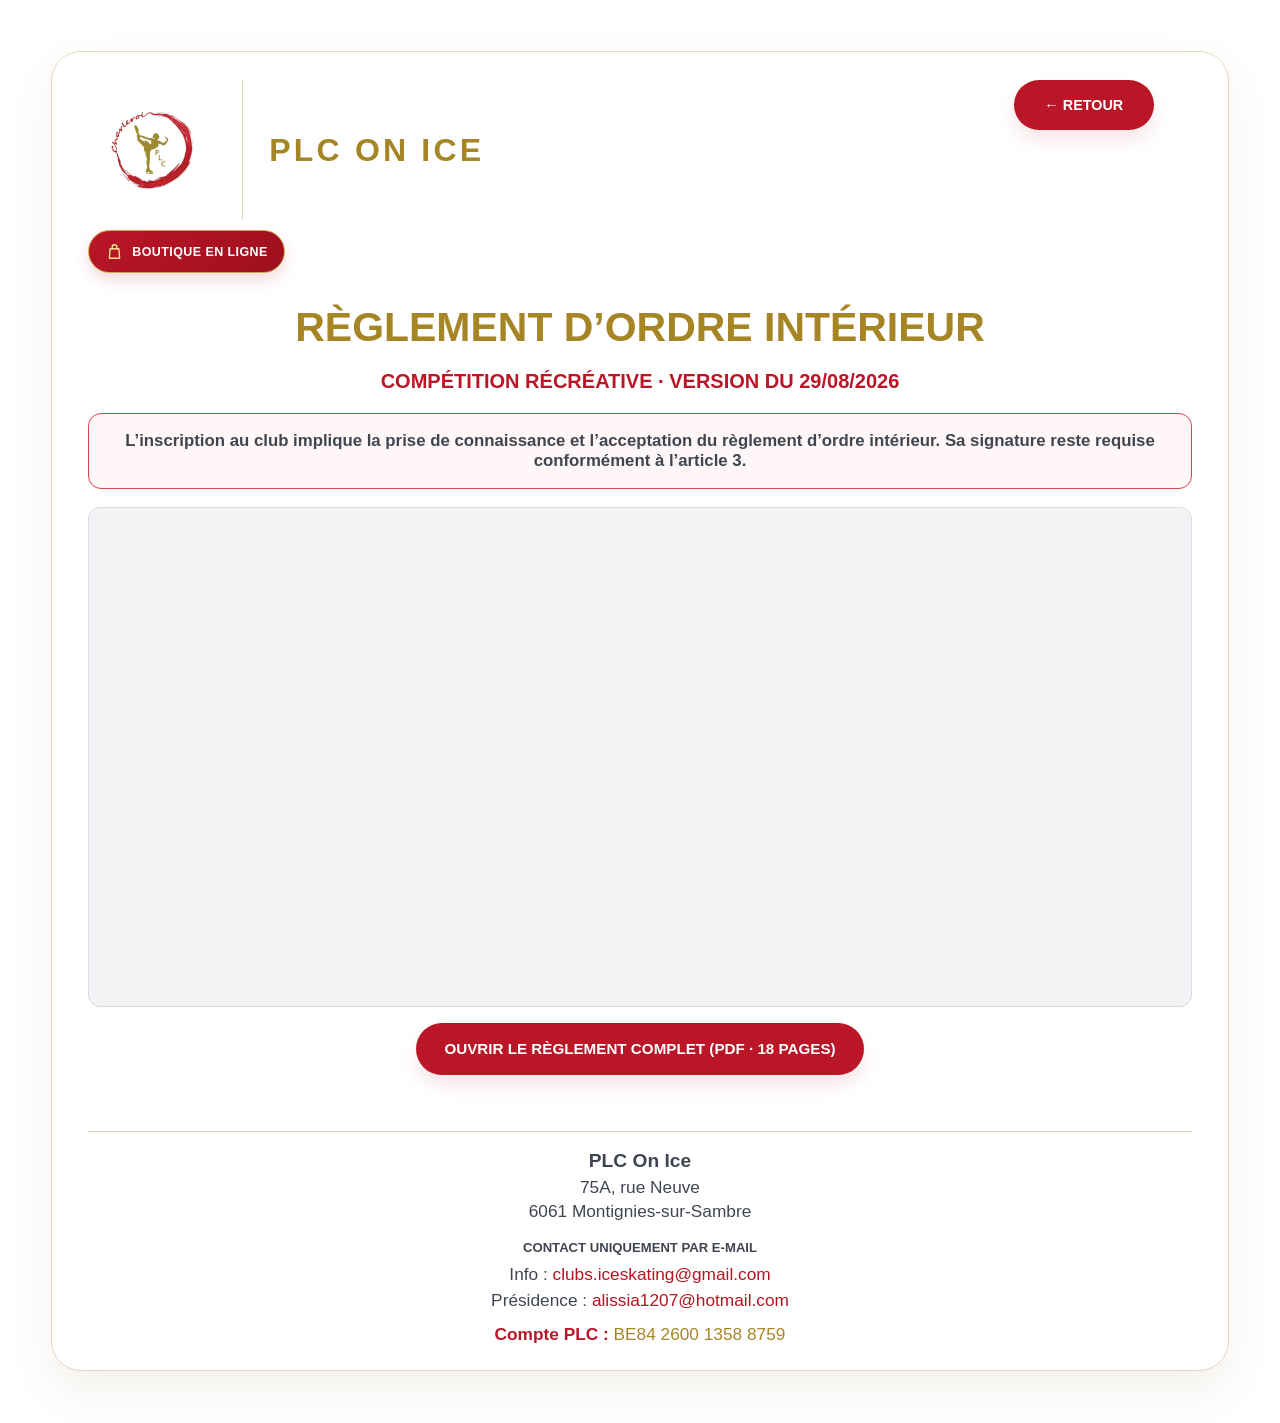
<file: plc/recreatif/reglement/index.html>
<!doctype html><html lang="fr"><head><meta charset="utf-8"><meta name="viewport" content="width=device-width,initial-scale=1"><title>Règlement d’ordre intérieur · PLC On Ice</title><meta name="description" content="Club de patinage artistique PLC On Ice à Montignies-sur-Sambre"><link rel="stylesheet" href="/style.css"><link rel="stylesheet" href="/shop.css"><link rel="icon" href="/favicon.png"><link rel="manifest" href="/manifest.json"></head><body><main class="page"><section class="card"><div class="topline"><div class="brand-area"><a class="brand" href="/plc/recreatif/"><img src="/logo.png" alt="Logo PLC On Ice"><span>PLC On Ice</span></a><a class="shop-button" href="https://proshop.plc-on-ice.be" target="_blank" rel="noopener noreferrer" aria-label="Ouvrir la boutique en ligne dans un nouvel onglet"><svg aria-hidden="true" viewBox="0 0 24 24"><path d="M6.5 8.5h11l1 12h-13l1-12Z"/><path d="M9 9V6.5a3 3 0 0 1 6 0V9"/></svg><span>Boutique en ligne</span></a></div><nav aria-label="Navigation de la page" style="display:flex;gap:10px;flex-wrap:wrap;justify-content:flex-end"><a class="button header-button" href="/plc/recreatif/">← Retour</a></nav></div><section class="content"><h1 class="rules-title">Règlement d’ordre intérieur</h1><p class="rules-subtitle">Compétition récréative · Version du 29/08/2026</p><p class="acceptance">L’inscription au club implique la prise de connaissance et l’acceptation du règlement d’ordre intérieur. Sa signature reste requise conformément à l’article 3.</p><div class="document-frame"><iframe src="/documents/reglement-ordre-interieur.pdf" title="le règlement complet"></iframe></div><a class="button document-button" href="/documents/reglement-ordre-interieur.pdf" target="_blank">Ouvrir le règlement complet (PDF · 18 pages)</a></section><footer><strong>PLC On Ice</strong><address>75A, rue Neuve<br>6061 Montignies-sur-Sambre</address><h2>Contact uniquement par e-mail</h2><p>Info : <a href="mailto:clubs.iceskating@gmail.com">clubs.iceskating@gmail.com</a></p><p>Présidence : <a href="mailto:alissia1207@hotmail.com">alissia1207@hotmail.com</a></p><p class="account"><strong>Compte PLC :</strong> BE84 2600 1358 8759</p></footer></section></main></body></html>
</file>
<file: style.css>
:root{--red:#ba1627;--gold:#a68525;--goldtext:#80651b;--ink:#404650;--line:#e3cfab}*{box-sizing:border-box}body{margin:0;background:#fff;color:var(--ink);font-family:Inter,-apple-system,BlinkMacSystemFont,"Segoe UI",sans-serif}.page{min-height:100vh;padding:clamp(18px,4vw,54px);display:flex;justify-content:center}.card{width:min(100%,1275px);min-height:760px;padding:28px 36px 22px;border:1px solid #e7d8c0;border-radius:30px;background:#fff;box-shadow:0 20px 45px #8a6a3a18;display:flex;flex-direction:column}.home-card{width:min(100%,1080px)}.topline{display:flex;align-items:center;justify-content:space-between;gap:18px}.brand{display:inline-flex;align-items:center;gap:26px;color:var(--gold);font-size:clamp(1.4rem,2.5vw,2.25rem);font-weight:800;letter-spacing:.1em;text-decoration:none;text-transform:uppercase}.brand img{width:155px;height:140px;object-fit:contain;border-right:1px solid #e7d8c0;padding-right:26px}.content{flex:1;text-align:center;padding:12px 0 32px}.home-content{display:flex;flex-direction:column;align-items:center;padding:24px 0 38px}.home-logo{width:min(100%,410px);height:auto}.home-title{font-size:clamp(1rem,1.9vw,1.35rem);letter-spacing:.12em;text-transform:uppercase;color:var(--gold);font-weight:800;margin:18px 0 34px}.content h1{margin:20px auto 12px;color:var(--gold);font-size:clamp(2rem,4vw,3.3rem);line-height:1.1;text-transform:uppercase}.ejpcc-title{color:var(--red)!important}.subtitle{margin:0 0 30px;color:var(--gold);font-size:clamp(1.15rem,2vw,1.55rem);font-weight:800;letter-spacing:.08em;text-transform:uppercase}.intro{max-width:950px;margin:0 auto;color:var(--red);font-size:clamp(1.12rem,2vw,1.5rem);font-weight:600;line-height:1.5}.actions{display:flex;justify-content:center;align-items:center;gap:24px;flex-wrap:wrap;margin:38px auto 0;max-width:900px}.button{display:inline-flex;justify-content:center;align-items:center;min-width:225px;min-height:58px;padding:12px 28px;border-radius:999px;background:var(--red);color:#fff;text-decoration:none;text-align:center;text-transform:uppercase;font-size:1.08rem;font-weight:800;line-height:1.2;box-shadow:0 10px 18px #ba16271c}.button:hover{background:#a40f1d}.header-button{min-width:140px;min-height:50px;font-size:.9rem;padding:10px 22px;margin-right:38px}.section-heading{display:flex;align-items:center;gap:24px;margin:34px 0 22px;color:var(--gold);font-size:1.8rem;text-transform:uppercase}.section-heading:before,.section-heading:after{content:"";height:1px;background:#d5b878;flex:1}.grid{display:grid;grid-template-columns:repeat(3,minmax(0,1fr));gap:14px}.panel{border:1px solid #dbbb87;border-radius:18px;min-height:220px;padding:26px 22px}.panel h2,.panel h3{color:#a20f1b;font-size:clamp(1.15rem,1.7vw,1.55rem);text-transform:uppercase;margin:0 0 20px}.panel h2:after,.panel h3:after{content:"";display:block;width:68px;height:2px;background:var(--red);margin:18px auto 0}.panel p{color:var(--goldtext);font-size:clamp(1rem,1.3vw,1.2rem);line-height:1.5;margin:0}.details{width:min(100%,850px);display:grid;grid-template-columns:repeat(3,minmax(0,1fr));gap:16px;margin:42px auto 0}.detail{border:1px solid #dbbb87;border-radius:18px;padding:24px 18px;min-height:130px}.detail h2,.detail h3{color:var(--red);font-size:1.2rem;text-transform:uppercase;margin:0 0 16px}.detail p{color:var(--gold);font-size:1.2rem;font-weight:700;line-height:1.45;margin:0}.note{max-width:900px;margin:24px auto 0;color:var(--goldtext);font-size:clamp(1rem,1.65vw,1.3rem);font-weight:650;line-height:1.55}.journey{width:min(100%,900px);margin:58px auto 10px;padding-top:42px;border-top:1px solid var(--line);text-align:left}.journey h2{margin:0 0 22px;color:var(--red);font-size:clamp(1.65rem,3vw,2.3rem);text-align:center}.journey h3{margin:34px 0 14px;color:var(--red);font-size:clamp(1.2rem,2vw,1.55rem)}.journey p{margin:0 0 15px;color:var(--goldtext);font-size:1.05rem;line-height:1.7}.journey strong{color:var(--red)}.journey .highlight{text-align:center;color:var(--gold);font-weight:750}.rules-title{font-size:clamp(1.8rem,3.2vw,2.8rem)!important}.rules-subtitle{color:var(--red);font-size:1.25rem;text-transform:uppercase;font-weight:800}.acceptance{background:#fff7f7;border:1px solid #d8434b;border-radius:13px;padding:17px 24px;margin:18px auto;font-size:1.05rem;font-weight:650}.document-frame{height:500px;border:1px solid #d6dce2;border-radius:12px;overflow:hidden;background:#f2f3f5}.document-frame iframe{width:100%;height:100%;border:0}.document-grid{display:grid;grid-template-columns:repeat(2,minmax(0,1fr));gap:14px;margin-top:18px}.document-card{border:1px solid #d6dce2;border-radius:14px;padding:20px}.document-card h2{color:var(--red);text-transform:uppercase}.document-card .document-frame{height:340px}.document-button{margin-top:16px;font-size:.95rem;min-height:52px}footer{border-top:1px solid var(--line);text-align:center;padding-top:16px;margin-top:24px;font-size:1.08rem;line-height:1.4}footer>strong{font-size:1.2rem}footer address{font-style:normal}footer h2{font-size:.82rem;text-transform:uppercase;margin:16px 0 4px}footer p{margin:2px 0}footer a{color:#b31522;text-decoration:none}.account{margin-top:10px;color:var(--gold)}.account strong{color:var(--red)}@media(max-width:800px){.page{padding:12px}.card{padding:20px;border-radius:22px}.brand{gap:10px;font-size:1.3rem}.brand img{width:95px;height:86px;padding-right:12px}.header-button{font-size:.69rem;max-width:190px;min-height:42px;padding:8px 13px;margin-right:0}.grid,.document-grid{grid-template-columns:1fr}.panel{min-height:0}.document-frame{height:420px}}@media(max-width:540px){.topline{flex-wrap:wrap}.header-button{margin-left:auto}.actions{width:100%;gap:12px}.button{width:100%;min-width:0}.details{grid-template-columns:1fr}.detail{min-height:0}footer{font-size:.95rem}}
</file>
<file: shop.css>
.home-card {
  position: relative;
}

.topline {
  align-items: flex-start;
}

.brand-area {
  display: flex;
  flex-direction: column;
  align-items: flex-start;
  gap: 10px;
}

.shop-button {
  display: inline-flex;
  align-items: center;
  justify-content: center;
  gap: 8px;
  min-height: 43px;
  padding: 9px 16px;
  border: 1px solid #caa94d;
  border-radius: 999px;
  background: linear-gradient(135deg, var(--red), #9e0f1d);
  color: #fff;
  text-decoration: none;
  text-transform: uppercase;
  font-size: 0.78rem;
  font-weight: 800;
  letter-spacing: 0.035em;
  box-shadow: 0 7px 15px #ba162729;
  transition: transform 0.18s ease, box-shadow 0.18s ease, background 0.18s ease;
}

.shop-button svg {
  width: 19px;
  height: 19px;
  fill: none;
  stroke: #f7df8a;
  stroke-width: 1.8;
  stroke-linecap: round;
  stroke-linejoin: round;
  flex: 0 0 auto;
}

.shop-button:hover {
  background: linear-gradient(135deg, #a40f1d, #850b16);
  box-shadow: 0 9px 19px #ba162738;
  transform: translateY(-1px);
}

.shop-button:focus-visible {
  outline: 3px solid #d5b878;
  outline-offset: 3px;
}

.home-shop-button {
  position: absolute;
  top: 28px;
  left: 36px;
  z-index: 1;
}

@media (max-width: 800px) {
  .shop-button {
    min-height: 40px;
    padding: 8px 13px;
    font-size: 0.68rem;
  }

  .shop-button svg {
    width: 17px;
    height: 17px;
  }

  .home-shop-button {
    top: 20px;
    left: 20px;
  }
}

@media (max-width: 540px) {
  .brand-area {
    width: 100%;
  }

  .brand-area .shop-button {
    width: auto;
  }

  .home-content {
    padding-top: 82px;
  }

  .home-shop-button {
    max-width: 170px;
  }
}
</file>
